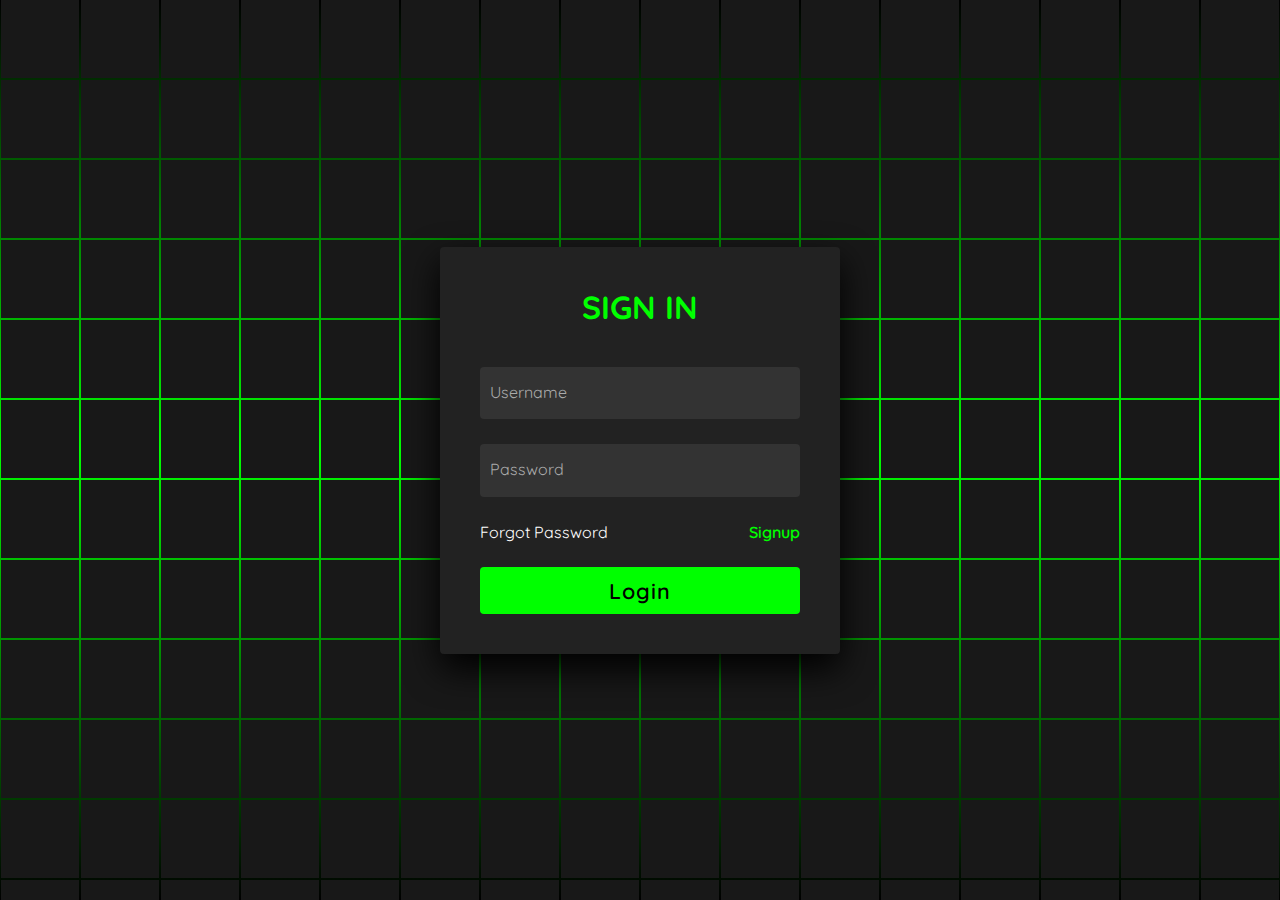
<file: login/Tampilan_login/dist/index.html>
<!DOCTYPE html>
<html lang="en" >
<head>
  <meta charset="UTF-8">
  <title>CodePen - Hacker Login Form</title>
  <link rel="stylesheet" href="./style.css">

</head>
<body>
<!-- partial:index.partial.html -->
<!doctype html>

<html lang="en"> 

 <head> 

  <meta charset="UTF-8"> 

  <title>CodePen - Animated Login Form using Html &amp; CSS Only</title> 

  <link rel="stylesheet" href="./style.css"> 

 </head> 

 <body> <!-- partial:index.partial.html --> 

  <section> <span></span> <span></span> <span></span> <span></span> <span></span> <span></span> <span></span> <span></span> <span></span> <span></span> <span></span> <span></span> <span></span> <span></span> <span></span> <span></span> <span></span> <span></span> <span></span> <span></span> <span></span> <span></span> <span></span> <span></span> <span></span> <span></span> <span></span> <span></span> <span></span> <span></span> <span></span> <span></span> <span></span> <span></span> <span></span> <span></span> <span></span> <span></span> <span></span> <span></span> <span></span> <span></span> <span></span> <span></span> <span></span> <span></span> <span></span> <span></span> <span></span> <span></span> <span></span> <span></span> <span></span> <span></span> <span></span> <span></span> <span></span> <span></span> <span></span> <span></span> <span></span> <span></span> <span></span> <span></span> <span></span> <span></span> <span></span> <span></span> <span></span> <span></span> <span></span> <span></span> <span></span> <span></span> <span></span> <span></span> <span></span> <span></span> <span></span> <span></span> <span></span> <span></span> <span></span> <span></span> <span></span> <span></span> <span></span> <span></span> <span></span> <span></span> <span></span> <span></span> <span></span> <span></span> <span></span> <span></span> <span></span> <span></span> <span></span> <span></span> <span></span> <span></span> <span></span> <span></span> <span></span> <span></span> <span></span> <span></span> <span></span> <span></span> <span></span> <span></span> <span></span> <span></span> <span></span> <span></span> <span></span> <span></span> <span></span> <span></span> <span></span> <span></span> <span></span> <span></span> <span></span> <span></span> <span></span> <span></span> <span></span> <span></span> <span></span> <span></span> <span></span> <span></span> <span></span> <span></span> <span></span> <span></span> <span></span> <span></span> <span></span> <span></span> <span></span> <span></span> <span></span> <span></span> <span></span> <span></span> <span></span> <span></span> <span></span> <span></span> <span></span> <span></span> <span></span> <span></span> <span></span> <span></span> <span></span> <span></span> <span></span> <span></span> <span></span> <span></span> <span></span> <span></span> <span></span> <span></span> <span></span> <span></span> <span></span> <span></span> <span></span> <span></span> <span></span> <span></span> <span></span> <span></span> <span></span> <span></span> <span></span> <span></span> <span></span> <span></span> <span></span> <span></span> <span></span> <span></span> <span></span> <span></span> <span></span> <span></span> <span></span> <span></span> <span></span> <span></span> <span></span> <span></span> <span></span> <span></span> <span></span> <span></span> <span></span> <span></span> <span></span> <span></span> <span></span> <span></span> <span></span> <span></span> <span></span> <span></span> <span></span> <span></span> <span></span> <span></span> <span></span> <span></span> <span></span> <span></span> <span></span> <span></span> <span></span> <span></span> <span></span> <span></span> <span></span> <span></span> <span></span> <span></span> <span></span> <span></span> <span></span> <span></span> <span></span> <span></span> <span></span> <span></span> <span></span> <span></span> <span></span> <span></span> <span></span> <span></span> <span></span> <span></span> <span></span> <span></span> <span></span> <span></span> <span></span> <span></span> <span></span> <span></span> <span></span> <span></span> <span></span> <span></span> <span></span> <span></span> 

   <div class="signin"> 

    <div class="content"> 

     <h2>Sign In</h2> 

     <div class="form"> 

      <div class="inputBox"> 

       <input type="text" required> <i>Username</i> 

      </div> 

      <div class="inputBox"> 

       <input type="password" required> <i>Password</i> 

      </div> 

      <div class="links"> <a href="#">Forgot Password</a> <a href="#">Signup</a> 

      </div> 

      <div class="inputBox"> 

       <input type="submit" value="Login"> 

      </div> 

     </div> 

    </div> 

   </div> 

  </section> <!-- partial --> 

 </body>

</html>
<!-- partial -->
  
</body>
</html>
</file>
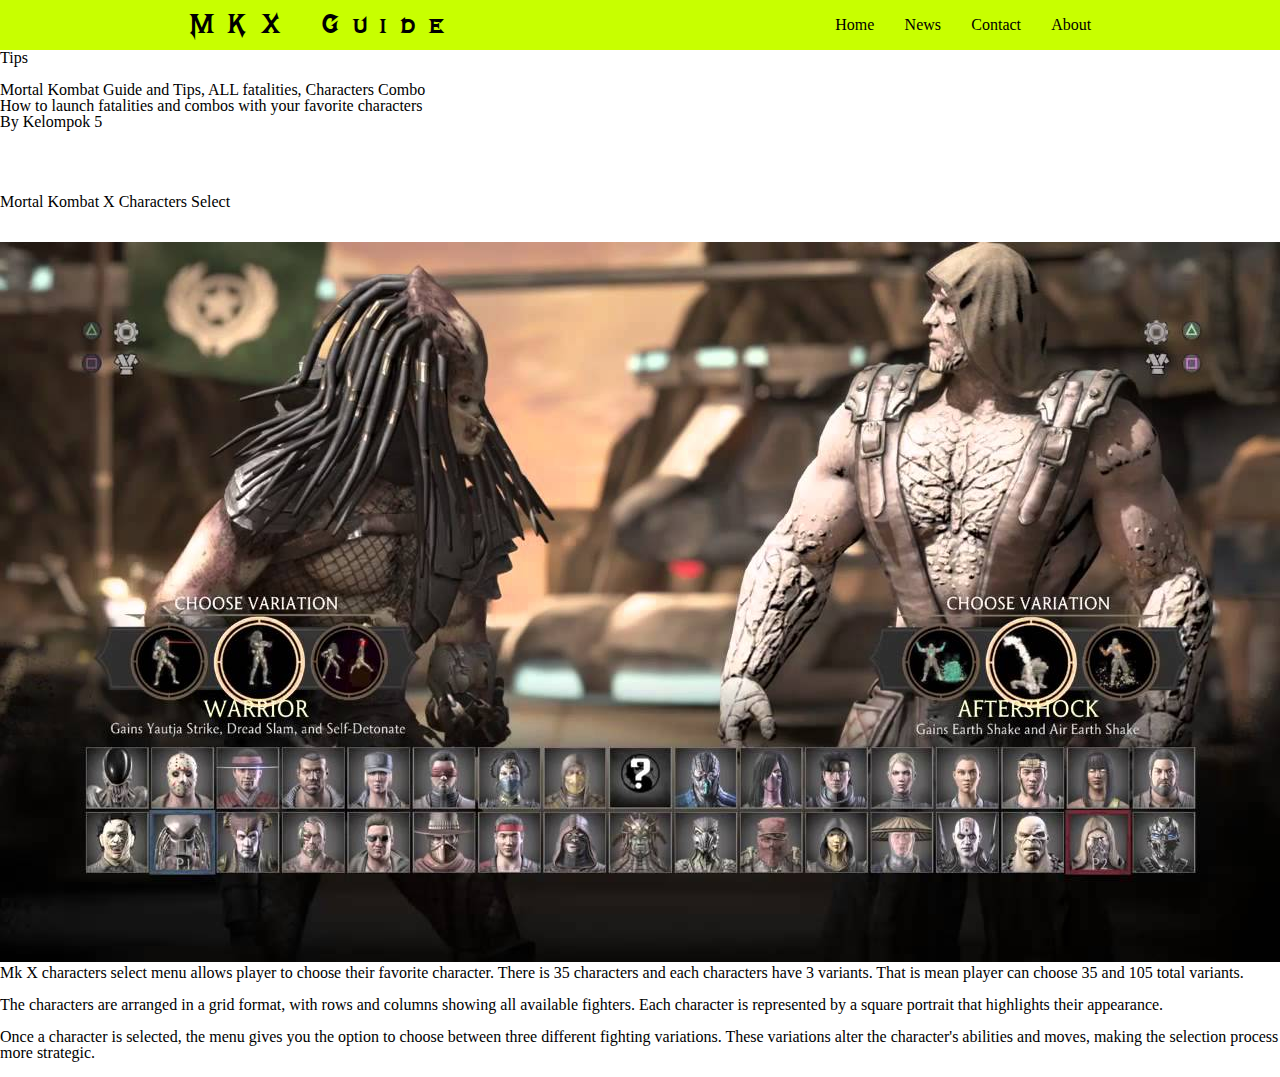
<file: Project.html>
<!DOCTYPE html>
<html lang="en">
<head>
    <meta charset="UTF-8">
    <meta name="viewport" content="width=device-width, initial-scale=1.0">
    <title>MKX Guide</title>
    <link rel="stylesheet" href="Project.css">
</head>
<body>

    <header>
        <div class="logo">
            <h1>MKX Guide</h1>
        </div>

        <ul class="navbar">
            <li><a class="active" href="#home">Home</a></li>
            <li><a href="#news">News</a></li>
            <li><a href="#contact">Contact</a></li>
            <li class="right"><a href="#about">About</a></li>
          </ul>

        <div class="menu-toggle">
            <input type="checkbox">
            <span></span>
            <span></span>
            <span></span>
        </div>
    </header>

    <div class="top-img">

    </div>

    <div class="detail">
        <p>Tips</p>
        <br>
        <h1>Mortal Kombat Guide and Tips, ALL fatalities, Characters Combo</h1>
        <p class="p2">How to launch fatalities and combos with your favorite characters</p>
    </div>

    <div class="wrapper">
        <div class="by"></div>
        <p>By Kelompok 5 </p>
    </div>
    <br>
    <br>
    <div class="img-detail">

    </div>
    <br>
    <br>

    <div class="container-menu">
        <h1>Mortal Kombat X Characters Select</h1>
        <br>
        <br>
        <div class="mk-menu">
            <img src="gambar/mk-menu3.jpg" alt="">
            <p>Mk X characters select menu allows player to choose their favorite character. There is 35 characters and each characters have 3 variants. That is mean player can choose 35 and 105 total variants. <br> <br>
             The characters are arranged in a grid format, with rows and columns showing all available fighters. Each character is represented by a square portrait that highlights their appearance. <br> <br>
            Once a character is selected, the menu gives you the option to choose between three different fighting variations. These variations alter the character's abilities and moves, making the selection process more strategic. <br><br></p>
            
        </div>
    </div>



    <script src="script.js"></script>
</body>
</html>
</file>
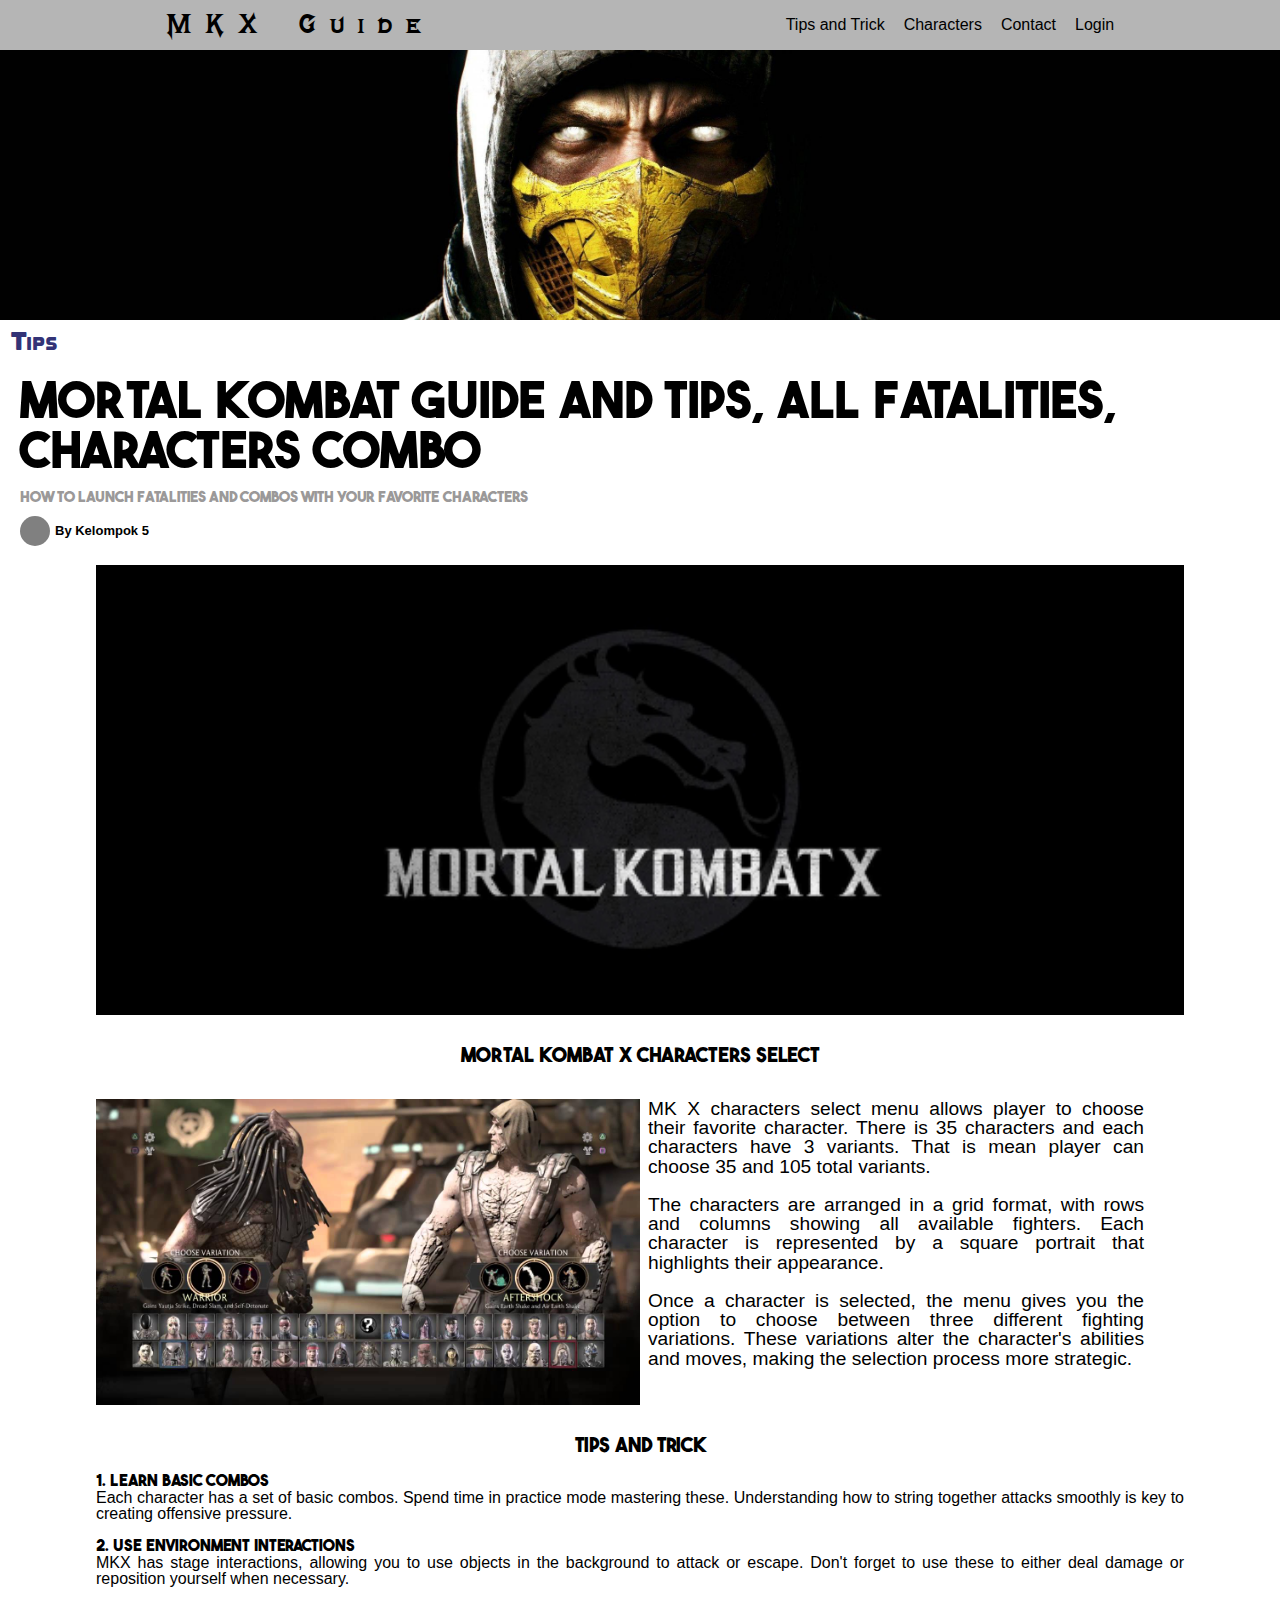
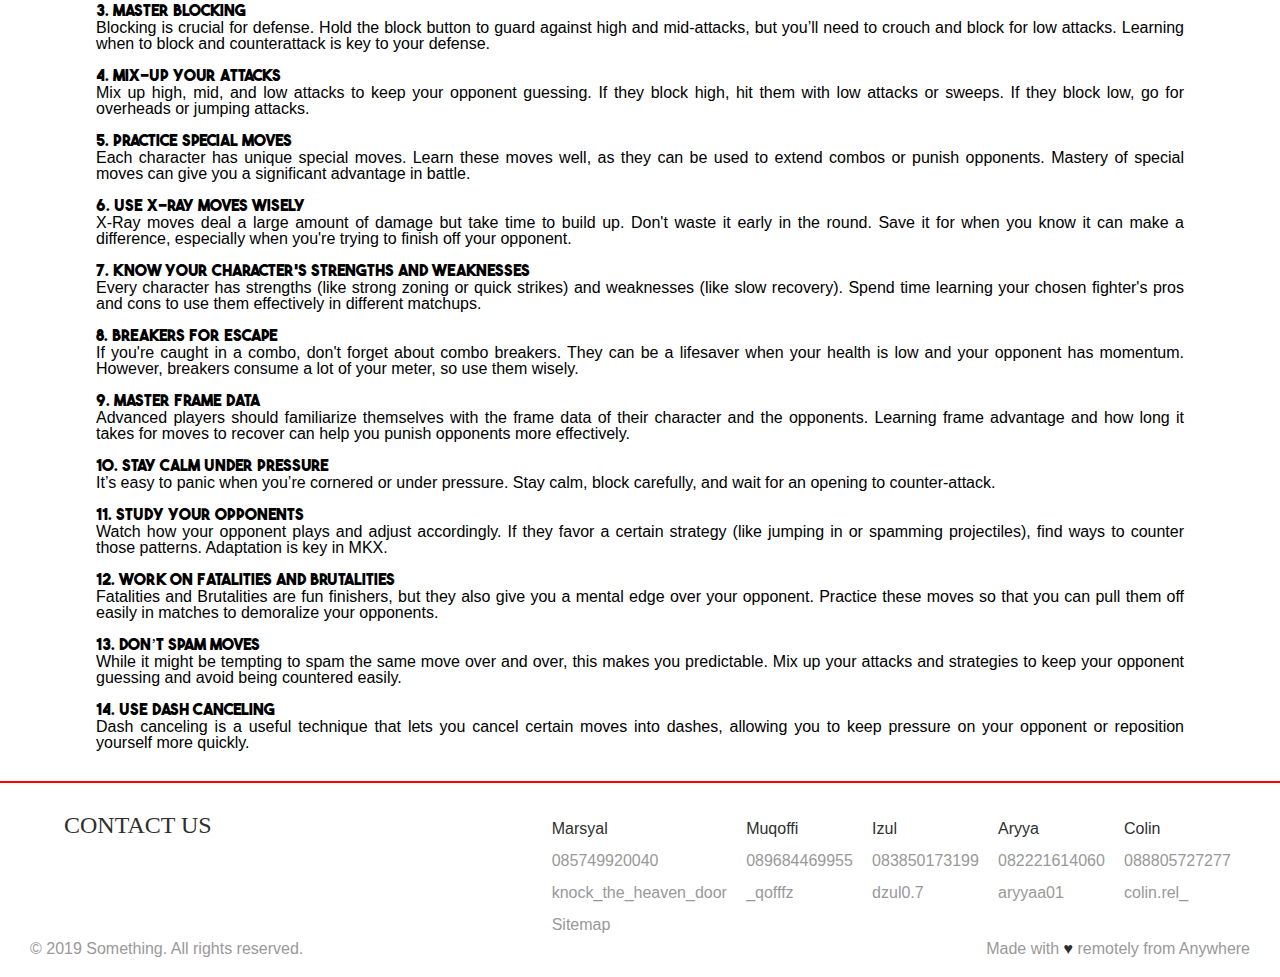
<file: Project2.html>
<!DOCTYPE html>
<html lang="en">
<head>
    <meta charset="UTF-8">
    <meta name="viewport" content="width=device-width, initial-scale=1.0">
    <title>MKX Guide</title>
    <link rel="stylesheet" href="Project2.css">
</head>
<body>

    <header>
        <div class="logo">
            <h1>MKX Guide</h1>
        </div>

        <ul class="navbar">
            <li><a class="active" href="#Tips-Trick">Tips and Trick</a></li>
            <li><a href="Alien Guide.html">Characters</a></li>
            <li><a href="#contact">Contact</a></li>
            <li class="right"><a href="login/login.html">Login</a></li>
          </ul>

        <div class="menu-toggle">
            <input type="checkbox">
            <span></span>
            <span></span>
            <span></span>
        </div>
    </header>

    <div class="top-img">

    </div>

    <div class="detail">
        <p>Tips</p>
        <br>
        <h1>Mortal Kombat Guide and Tips, ALL fatalities, Characters Combo</h1>
        <p class="p2">How to launch fatalities and combos with your favorite characters</p>
    </div>

    <div class="wrapper">
        <div class="by"></div>
        <p>By Kelompok 5 </p>
    </div>
    <br>
    <br>
    <div class="img-detail">

    </div>
    <br>
    <br>

    <div class="container-menu">
        <h1>Mortal Kombat X Characters Select</h1>
        <br>
        <br>
        <div class="hero">
            <img src="gambar/mk-menu3.jpg" alt="">
            <p>MK X characters select menu allows player to choose their favorite character. There is 35 characters and each characters have 3 variants. That is mean player can choose 35 and 105 total variants. <br> <br>
                The characters are arranged in a grid format, with rows and columns showing all available fighters. Each character is represented by a square portrait that highlights their appearance. <br> <br>
               Once a character is selected, the menu gives you the option to choose between three different fighting variations. These variations alter the character's abilities and moves, making the selection process more strategic. <br><br>
            </p>
        </div>
        <br>
        <br>
        <h1 id="Tips-Trick">Tips and Trick</h1>
        <br>
        <p class="tips-trick">
            <span>1. Learn Basic Combos</span>
            <br>
            Each character has a set of basic combos. Spend time in practice mode mastering these. Understanding how to string together attacks smoothly is key to creating offensive pressure.
            <br>
            <br>
            <span>2. Use Environment Interactions</span>
            <br>
            MKX has stage interactions, allowing you to use objects in the background to attack or escape. Don't forget to use these to either deal damage or reposition yourself when necessary.
            <br>
            <br>
            <span>3. Master Blocking</span>
            <br>
            Blocking is crucial for defense. Hold the block button to guard against high and mid-attacks, but you’ll need to crouch and block for low attacks. Learning when to block and counterattack is key to your defense.
            <br>
            <br>
            <span>4. Mix-Up Your Attacks</span>
            <br>
            Mix up high, mid, and low attacks to keep your opponent guessing. If they block high, hit them with low attacks or sweeps. If they block low, go for overheads or jumping attacks.
            <br>
            <br>
            <span>5. Practice Special Moves</span>
            <br>
            Each character has unique special moves. Learn these moves well, as they can be used to extend combos or punish opponents. Mastery of special moves can give you a significant advantage in battle.
            <br>
            <br>
            <span>6. Use X-Ray Moves Wisely</span>
            <br>
            X-Ray moves deal a large amount of damage but take time to build up. Don't waste it early in the round. Save it for when you know it can make a difference, especially when you're trying to finish off your opponent.
            <br>
            <br>
            <span>7. Know Your Character's Strengths and Weaknesses</span>
            <br>
            Every character has strengths (like strong zoning or quick strikes) and weaknesses (like slow recovery). Spend time learning your chosen fighter's pros and cons to use them effectively in different matchups.
            <br>
            <br>
            <span>8. Breakers for Escape</span>
            <br>
            If you're caught in a combo, don't forget about combo breakers. They can be a lifesaver when your health is low and your opponent has momentum. However, breakers consume a lot of your meter, so use them wisely.
            <br>
            <br>
            <span>9. Master Frame Data</span>
            <br>
            Advanced players should familiarize themselves with the frame data of their character and the opponents. Learning frame advantage and how long it takes for moves to recover can help you punish opponents more effectively.
            <br>
            <br>
            <span>10. Stay Calm Under Pressure</span>
            <br>
            It’s easy to panic when you’re cornered or under pressure. Stay calm, block carefully, and wait for an opening to counter-attack.
            <br>
            <br>
            <span>11. Study Your Opponents</span>
            <br>
            Watch how your opponent plays and adjust accordingly. If they favor a certain strategy (like jumping in or spamming projectiles), find ways to counter those patterns. Adaptation is key in MKX.
            <br>
            <br>
            <span>12. Work on Fatalities and Brutalities</span>
            <br>
            Fatalities and Brutalities are fun finishers, but they also give you a mental edge over your opponent. Practice these moves so that you can pull them off easily in matches to demoralize your opponents.
            <br>
            <br>
            <span>13. Don’t Spam Moves</span>
            <br>
            While it might be tempting to spam the same move over and over, this makes you predictable. Mix up your attacks and strategies to keep your opponent guessing and avoid being countered easily.
            <br>
            <br>
            <span>14. Use Dash Canceling</span>
            <br>
            Dash canceling is a useful technique that lets you cancel certain moves into dashes, allowing you to keep pressure on your opponent or reposition yourself more quickly.
        </p>
    </div>
        <footer id="contact" class="footer">
            <div class="footer__addr">
              <h1 class="footer__logo"> CONTACT US</h1>
            </div>
            
            <ul class="footer__nav">
              <li class="nav__item">
                <li class="nav__item">
                    <h2 class="nav__title">Marsyal</h2>
                    
                    <ul class="nav__ul">
                      <li>
                        <a href="https://wa.link/2of831">085749920040</a>
                      </li>
                      
                      <li>
                        <a href="https://www.instagram.com/knock_the_heaven_door?igsh=MWg3aXc0d3UxM3Jhcg==">knock_the_heaven_door</a>
                      </li>
                      
                      <li>
                        <a href="#">Sitemap</a>
                      </li>
                    </ul>
                  </li>
              
              <li class="nav__item">
                <h2 class="nav__title">Muqoffi</h2>
                
                <ul class="nav__ul">
                  <li>
                    <a href="https://wa.link/3mgf8a">089684469955</a>
                  </li>
                  
                  <li>
                    <a href="https://www.instagram.com/_qofffz/profilecard/?igsh=MTZ5ZDdrNDdmNDVtYg==">_qofffz</a>
                  </li>
                  

                </ul>
              </li>
              
              <li class="nav__item">
                <h2 class="nav__title">Izul</h2>
                
                <ul class="nav__ul">
                  <li>
                    <a href="https://wa.link/r8n8h3">083850173199</a>
                  </li>
                  
                  <li>
                    <a href="https://www.instagram.com/dzul0.7/profilecard/?igsh=MW51OWI3OHBpNjYxbg==">dzul0.7</a>
                  </li>
                  
 
                </ul>
              </li>

              <li class="nav__item">
                <h2 class="nav__title">Aryya</h2>
                
                <ul class="nav__ul">
                  <li>
                    <a href="https://wa.link/7tn9mr">082221614060</a>
                  </li>
                  
                  <li>
                    <a href="https://www.instagram.com/aryyaa01_/profilecard/?igsh=MXF1NHRoZmR6azRuZw==">aryyaa01</a>
                  </li>
                  

                </ul>
              </li>

              <li class="nav__item">
                <h2 class="nav__title">Colin</h2>
                
                <ul class="nav__ul">
                  <li>
                    <a href="https://wa.link/zwoghl">088805727277</a>
                  </li>
                  
                  <li>
                    <a href="https://www.instagram.com/colin.rel_/profilecard/?igsh=enF6N3FubGFiZXBp">colin.rel_</a>
                  </li>
                  

                </ul>
              </li>
            </ul>
            
            <div class="legal">
              <p>&copy; 2019 Something. All rights reserved.</p>
              
              <div class="legal__links">
                <span>Made with <span class="heart">♥</span> remotely from Anywhere</span>
              </div>
            </div>
          </footer>
        


</body>
</html>
</file>
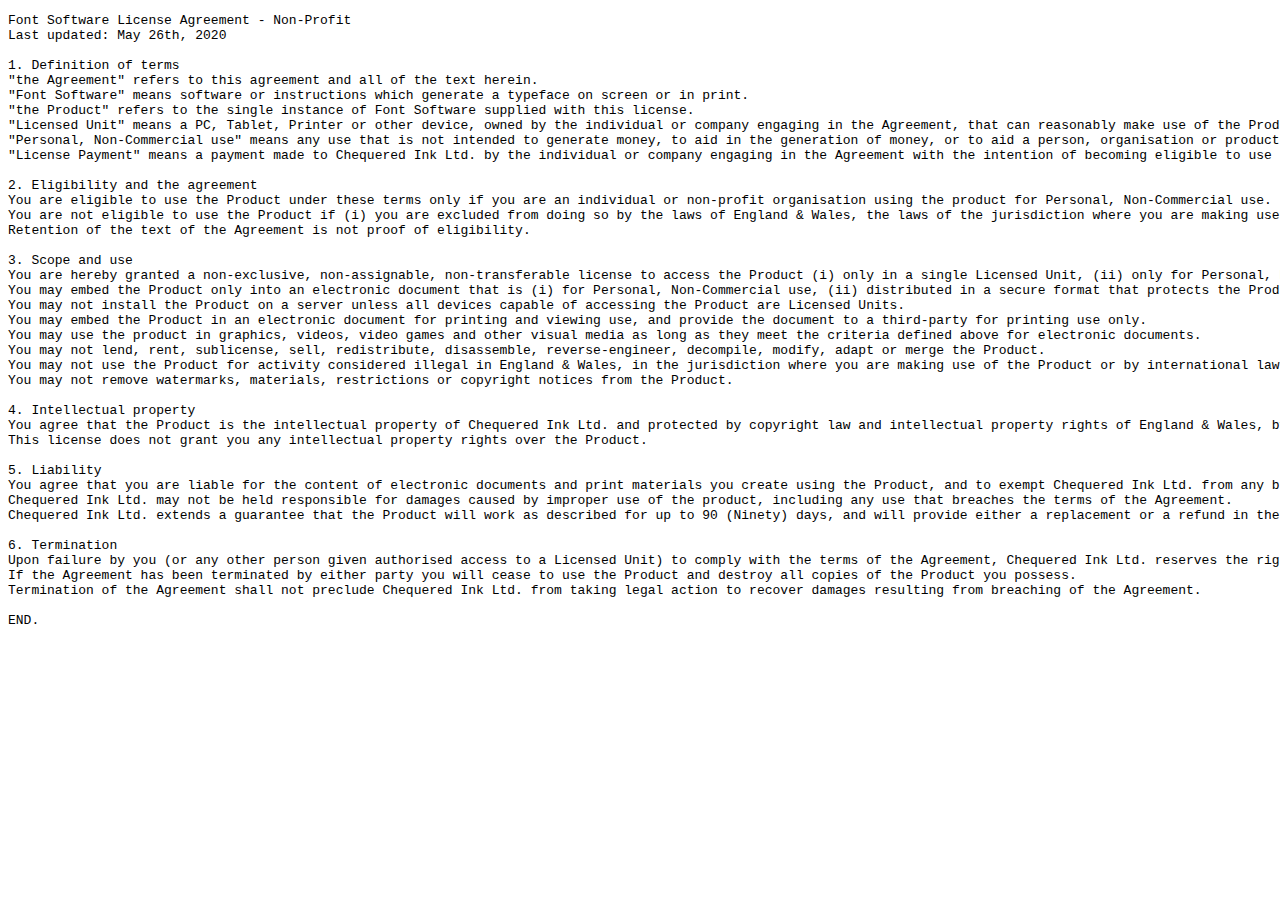
<file: font/FSLA_NonCommercial_License.html>
<!DOCTYPE html>
<html>
<head>
<title>Font Software License Agreement - Non-Commercial</title>
</head>
<body>
<pre>
Font Software License Agreement - Non-Profit
Last updated: May 26th, 2020

1. Definition of terms
"the Agreement" refers to this agreement and all of the text herein.
"Font Software" means software or instructions which generate a typeface on screen or in print.
"the Product" refers to the single instance of Font Software supplied with this license.
"Licensed Unit" means a PC, Tablet, Printer or other device, owned by the individual or company engaging in the Agreement, that can reasonably make use of the Product.
"Personal, Non-Commercial use" means any use that is not intended to generate money, to aid in the generation of money, or to aid a person, organisation or product with the aim of commercial success.
"License Payment" means a payment made to Chequered Ink Ltd. by the individual or company engaging in the Agreement with the intention of becoming eligible to use the Product.

2. Eligibility and the agreement
You are eligible to use the Product under these terms only if you are an individual or non-profit organisation using the product for Personal, Non-Commercial use.
You are not eligible to use the Product if (i) you are excluded from doing so by the laws of England & Wales, the laws of the jurisdiction where you are making use of the Product, or by international law, (ii) you intend to use the Product for criminal activity, (iii) you fail to meet the eligibility criteria above, or (iv) the Agreement has been previously terminated by Chequered Ink Ltd.
Retention of the text of the Agreement is not proof of eligibility.

3. Scope and use
You are hereby granted a non-exclusive, non-assignable, non-transferable license to access the Product (i) only in a single Licensed Unit, (ii) only for Personal, Non-Commercial use, and (iii) subject to the terms and conditions of the Agreement.
You may embed the Product only into an electronic document that is (i) for Personal, Non-Commercial use, (ii) distributed in a secure format that protects the Product from extraction, (iii) not designed to serve the same function as the product, i.e. the document must not allow end-users to use glyphs from the Product for use in their own documents.
You may not install the Product on a server unless all devices capable of accessing the Product are Licensed Units.
You may embed the Product in an electronic document for printing and viewing use, and provide the document to a third-party for printing use only.
You may use the product in graphics, videos, video games and other visual media as long as they meet the criteria defined above for electronic documents.
You may not lend, rent, sublicense, sell, redistribute, disassemble, reverse-engineer, decompile, modify, adapt or merge the Product.
You may not use the Product for activity considered illegal in England & Wales, in the jurisdiction where you are making use of the Product or by international law.
You may not remove watermarks, materials, restrictions or copyright notices from the Product.

4. Intellectual property
You agree that the Product is the intellectual property of Chequered Ink Ltd. and protected by copyright law and intellectual property rights of England & Wales, by the copyright law and intellectual property rights of other nations and by international treaties.
This license does not grant you any intellectual property rights over the Product.

5. Liability
You agree that you are liable for the content of electronic documents and print materials you create using the Product, and to exempt Chequered Ink Ltd. from any blame following your own illegal use of the Product.
Chequered Ink Ltd. may not be held responsible for damages caused by improper use of the product, including any use that breaches the terms of the Agreement.
Chequered Ink Ltd. extends a guarantee that the Product will work as described for up to 90 (Ninety) days, and will provide either a replacement or a refund in the event that the Product demonstrably ceases to function. The maximum refund Chequered Ink Ltd. will pay will not exceed the original License Payment.

6. Termination
Upon failure by you (or any other person given authorised access to a Licensed Unit) to comply with the terms of the Agreement, Chequered Ink Ltd. reserves the right to terminate the Agreement.
If the Agreement has been terminated by either party you will cease to use the Product and destroy all copies of the Product you possess.
Termination of the Agreement shall not preclude Chequered Ink Ltd. from taking legal action to recover damages resulting from breaching of the Agreement.

END.
</pre>
</body>
</html>
</file>
<file: login/Tampilan_login/dist/style.css>
@import url('https://fonts.googleapis.com/css2?family=Quicksand:wght@300;400;500;600;700&display=swap');
*
{
  margin: 0;
  padding: 0;
  box-sizing: border-box;
  font-family: 'Quicksand', sans-serif;
}
body 
{
  display: flex;
  justify-content: center;
  align-items: center;
  min-height: 100vh;
  background: #000;
}
section 
{
  position: absolute;
  width: 100vw;
  height: 100vh;
  display: flex;
  justify-content: center;
  align-items: center;
  gap: 2px;
  flex-wrap: wrap;
  overflow: hidden;
}
section::before 
{
  content: '';
  position: absolute;
  width: 100%;
  height: 100%;
  background: linear-gradient(#000,#0f0,#000);
  animation: animate 5s linear infinite;
}
@keyframes animate 
{
  0%
  {
    transform: translateY(-100%);
  }
  100%
  {
    transform: translateY(100%);
  }
}
section span 
{
  position: relative;
  display: block;
  width: calc(6.25vw - 2px);
  height: calc(6.25vw - 2px);
  background: #181818;
  z-index: 2;
  transition: 1.5s;
}
section span:hover 
{
  background: #0f0;
  transition: 0s;
}

section .signin
{
  position: absolute;
  width: 400px;
  background: #222;  
  z-index: 1000;
  display: flex;
  justify-content: center;
  align-items: center;
  padding: 40px;
  border-radius: 4px;
  box-shadow: 0 15px 35px rgba(0,0,0,9);
}
section .signin .content 
{
  position: relative;
  width: 100%;
  display: flex;
  justify-content: center;
  align-items: center;
  flex-direction: column;
  gap: 40px;
}
section .signin .content h2 
{
  font-size: 2em;
  color: #0f0;
  text-transform: uppercase;
}
section .signin .content .form 
{
  width: 100%;
  display: flex;
  flex-direction: column;
  gap: 25px;
}
section .signin .content .form .inputBox
{
  position: relative;
  width: 100%;
}
section .signin .content .form .inputBox input 
{
  position: relative;
  width: 100%;
  background: #333;
  border: none;
  outline: none;
  padding: 25px 10px 7.5px;
  border-radius: 4px;
  color: #fff;
  font-weight: 500;
  font-size: 1em;
}
section .signin .content .form .inputBox i 
{
  position: absolute;
  left: 0;
  padding: 15px 10px;
  font-style: normal;
  color: #aaa;
  transition: 0.5s;
  pointer-events: none;
}
.signin .content .form .inputBox input:focus ~ i,
.signin .content .form .inputBox input:valid ~ i
{
  transform: translateY(-7.5px);
  font-size: 0.8em;
  color: #fff;
}
.signin .content .form .links 
{
  position: relative;
  width: 100%;
  display: flex;
  justify-content: space-between;
}
.signin .content .form .links a 
{
  color: #fff;
  text-decoration: none;
}
.signin .content .form .links a:nth-child(2)
{
  color: #0f0;
  font-weight: 600;
}
.signin .content .form .inputBox input[type="submit"]
{
  padding: 10px;
  background: #0f0;
  color: #000;
  font-weight: 600;
  font-size: 1.35em;
  letter-spacing: 0.05em;
  cursor: pointer;
}
input[type="submit"]:active
{
  opacity: 0.6;
}
@media (max-width: 900px)
{
  section span 
  {
    width: calc(10vw - 2px);
    height: calc(10vw - 2px);
  }
}
@media (max-width: 600px)
{
  section span 
  {
    width: calc(20vw - 2px);
    height: calc(20vw - 2px);
  }
}
</file>
<file: Project.css>
/* http://meyerweb.com/eric/tools/css/reset/ 
   v2.0 | 20110126
   License: none (public domain)
*/

html,
body,
div,
span,
applet,
object,
iframe,
h1,
h2,
h3,
h4,
h5,
h6,
p,
blockquote,
pre,
a,
abbr,
acronym,
address,
big,
cite,
code,
del,
dfn,
em,
img,
ins,
kbd,
q,
s,
samp,
small,
strike,
strong,
sub,
sup,
tt,
var,
b,
u,
i,
center,
dl,
dt,
dd,
ol,
ul,
li,
fieldset,
form,
label,
legend,
table,
caption,
tbody,
tfoot,
thead,
tr,
th,
td,
article,
aside,
canvas,
details,
embed,
figure,
figcaption,
footer,
header,
hgroup,
menu,
nav,
output,
ruby,
section,
summary,
time,
mark,
audio,
video {
	margin: 0;
	padding: 0;
	border: 0;
	font-size: 100%;
	font: inherit;
	vertical-align: baseline;
}

/* HTML5 display-role reset for older browsers */
article,
aside,
details,
figcaption,
figure,
footer,
header,
hgroup,
menu,
nav,
section {
	display: block;
}

body {
	line-height: 1;
}

ol,
ul {
	list-style: none;
}

blockquote,
q {
	quotes: none;
}

blockquote:before,
blockquote:after,
q:before,
q:after {
	content: '';
	content: none;
}

table {
	border-collapse: collapse;
	border-spacing: 0;
}

/* css reset */


@font-face {
	font-family: 'mk4';
	src: url(font/MK4.TTF);
}

@font-face {
	font-family: Bluffolk;
	src: url(font/Bluffolk.otf);
}

@font-face {
	font-family: BOLD;
	src: url(font/THE\ BOLD\ FONT\ -\ FREE\ VERSION\ -\ 2023.otf);
}

@font-face {
	font-family: logo;
	src: url(font/MK4.TTF);
}

/* FONT */

body {
	overflow-x: hidden;
}

header {
	display: flex;
	background-color: rgb(200, 255, 0);
	justify-content: space-around;
	height: 50px;
	align-items: center;
}

header ul {
	display: flex;
	width: 20%;
	justify-content: space-between;
}

header ul li a {
	text-decoration: none;
	color: rgb(0, 0, 0);
}

header ul li a:hover {
	text-decoration: underline;
}

header .logo h1 {
	font-family: logo;
	font-size: 30px;
	letter-spacing: 1vw;
}

/* hamburger menu */

.menu-toggle {
	display: none;
	flex-direction: column;
	height: 15px;
	justify-content: space-between;
	position: relative;

}

.menu-toggle span {
	display: block;
	width: 28px;
	height: 2px;
	background-color: rgb(255, 255, 255);
	position: relative;
	transition: all 0.5s;
}

.menu-toggle input {
	position: absolute;
	width: 30px;
	height: 30px;
	top: -8px;
	left: -6px;
	opacity: 0;
	cursor: pointer;
	z-index: 2;
}

/* hamburger menu animation */

.menu-toggle span:nth-child(2) {
	transform-origin: 0 0;
}

.menu-toggle span:nth-child(4) {
	transform-origin: 0 100%;
}

.menu-toggle input:checked~span:nth-child(2) {
	transform: rotate(33deg) translate(-1px, -1px);
}

.menu-toggle input:checked~span:nth-child(4) {
	transform: rotate(-33deg) translate(-1px, 0);
}

.menu-toggle input:checked~span:nth-child(3) {
	opacity: 0;
	transform: scale(0);
}

/* ukuran tablet */

@media screen and (max-width: 768px) {
	header ul {
		width: 30%;
	}
}

/* ukuran mobile */

@media screen and (max-width: 576px) {
	.menu-toggle {
		display: flex;
		z-index: 2;
	}

	header ul {
		position: absolute;
		right: 0;
		top: 0;
		width: 80%;
		height: 100vh;
		background-color: rgb(187, 255, 0);
		flex-direction: column;
		align-items: center;
		justify-content: space-evenly;
		z-index: 1;
		transform: translateX(100%);
		transition: all 1s;
		opacity: 0;
	}

	header ul.slide {
		opacity: 1;
		transform: translateX(0);
	}

	/* FONT */

	body {
		margin: 0;
	}

	ul.navbar {
		list-style-type: none;
		margin: 0;
		padding: 0;
		overflow: hidden;
		background-color: #333;
	}

	ul.navbar li {
		float: left;
	}

	ul.navbar li a {
		display: block;
		color: white;
		text-align: center;
		padding: 14px 16px;
		text-decoration: none;
	}

	ul.navbar li a:hover:not(.active) {
		background-color: #111;
	}

	ul.navbar li a.active {
		background-color: #04AA6D;
	}

	ul.navbar li.right {
		float: right;
	}

	@media screen and (max-width: 600px) {

		ul.navbar li.right,
		ul.navbar li {
			float: none;
		}
	}

	/*navbar*/

	.top-img {
		background-color: salmon;
		width: 100%;
		height: 270px;
		background-image: url(gambar/mk.jpg);
		background-repeat: no-repeat;
		background-size: cover;
		background-position: 0vw -19vh;
	}

	/* ukuran tablet */

	@media screen and (max-width: 768px) {
		.top-img {
			background-image: url(gambar/mk.jpg);
		}
	}

	/* ukuran handphone */

	@media screen and (max-width: 576px) {
		.top-img {
			background-image: url(gambar/mk.jpg);
			background-size: cover;
			background-position: -13vw 0vh;
		}
	}

	/* top img */
	.detail p {
		color: rgb(51, 51, 118);
		font-size: 25px;
		padding: 10px;
		font-family: Bluffolk;
	}

	.detail h1 {
		font-size: 50px;
		font-family: BOLD;
		padding-left: 20px;
	}

	.detail .p2 {
		font-family: BOLD;
		font-size: 15px;
		padding-left: 20px;
		color: rgb(155, 153, 153);
	}

	.wrapper {
		display: inline-flex;
		width: 500px;
		height: 25px;
		background-color: rgb(255, 255, 255);
		position: relative;
		left: 20px;
	}

	.wrapper .by {
		width: 30px;
		height: 30px;
		background-color: gray;
		border-radius: 50%;
	}

	.wrapper p {
		margin-top: 8px;
		margin-left: 5px;
		font-family: Arial, Helvetica, sans-serif;
		font-size: 13px;
		font-weight: bold
	}

	.img-detail {
		width: 85%;
		height: 450px;
		background-color: #04AA6D;
		margin: auto;
		background-image: url(gambar/gambar-isi.jpg);
		background-repeat: no-repeat;
		background-size: cover;
		background-position: center;
	}

	.container-menu h1 {
		font-size: 25px;
		font-family: BOLD;
		padding-left: 20px;
	}

	.mk-menu {
		position: absolute;
		left: 135px;
		display: flex;
	}

	.mk-menu img {
		width: 50vw;
		height: 50vh
	}

	.mk-menu p {
		margin-left: 10px;
		margin-right: 120px;
		font-size: large;
	}
}
</file>
<file: Project2.css>
/* http://meyerweb.com/eric/tools/css/reset/ 
   v2.0 | 20110126
   License: none (public domain)
*/

html, body, div, span, applet, object, iframe,
h1, h2, h3, h4, h5, h6, p, blockquote, pre,
a, abbr, acronym, address, big, cite, code,
del, dfn, em, img, ins, kbd, q, s, samp,
small, strike, strong, sub, sup, tt, var,
b, u, i, center,
dl, dt, dd, ol, ul, li,
fieldset, form, label, legend,
table, caption, tbody, tfoot, thead, tr, th, td,
article, aside, canvas, details, embed, 
figure, figcaption, footer, header, hgroup, 
menu, nav, output, ruby, section, summary,
time, mark, audio, video {
	margin: 0;
	padding: 0;
	border: 0;
	font-size: 100%;
	font: inherit;
	vertical-align: baseline;
}
/* HTML5 display-role reset for older browsers */
article, aside, details, figcaption, figure, 
footer, header, hgroup, menu, nav, section {
	display: block;
}
body {
	line-height: 1;
}
ol, ul {
	list-style: none;
}
blockquote, q {
	quotes: none;
}
blockquote:before, blockquote:after,
q:before, q:after {
	content: '';
	content: none;
}
table {
	border-collapse: collapse;
	border-spacing: 0;
}

/* css reset */


@font-face {
	font-family: 'mk4';
	src: url(font/MK4.TTF);
}

@font-face {
	font-family: Bluffolk;
	src: url(font/Bluffolk.otf);
}

@font-face {
	font-family: BOLD;
	src: url(font/THE\ BOLD\ FONT\ -\ FREE\ VERSION\ -\ 2023.otf);
}

@font-face {
	font-family: logo;
	src: url(font/MK4.TTF);
}
/* FONT */

body {
	overflow-x: hidden;
	font-family: Arial, Helvetica, sans-serif;
	background-color: rgb(255, 255, 255);
}

header {
	display: flex;
	background-color: rgb(181, 181, 181);
	justify-content: space-around;
	height: 50px;
	align-items: center;
}

header ul {
	display: flex;
	width: 20%;
	justify-content: space-between;
}

header ul li a{
	text-decoration: none;
	color: rgb(0, 0, 0);
}

header ul li a:hover{
	text-decoration: underline;
}

header .logo h1 {
	font-family: logo;
	font-size: 30px;
	letter-spacing: 1vw;
}

.navbar {
	width: auto;
}

.navbar li {
	margin-left: 19px;
}

/* header */

.detail p {
	color: rgb(51, 51, 118);
	font-size: 25px;
	padding: 10px;
	font-family: Bluffolk;
}

.detail h1 {
	font-size: 50px;
	font-family: BOLD;
	padding-left: 20px;
	color: black;
}

.detail .p2 {
	font-family: BOLD;
	font-size: 15px;
	padding-left: 20px;
	color: rgb(155, 153, 153);
}

.wrapper {
	display: inline-flex;
	width: 500px;
	height: 25px;
	background-color: rgb(255, 255, 255);
	position: relative;
	left: 20px;
	color: rgb(0, 0, 0);
}

.wrapper .by {
	width: 30px;
	height: 30px;
	background-color: gray;
	border-radius: 50%;
}

.wrapper p {
	margin-top: 8px;
	margin-left: 5px;
	font-family: Arial, Helvetica, sans-serif;
	font-size: 13px;
	font-weight: bold
}

.img-detail {
	width: 85%;
	height: 450px;
	background-color: #04AA6D;
	margin: auto;
	background-image: url(gambar/gambar-isi.jpg);
	background-repeat: no-repeat;
	background-size: cover;
	background-position: center;
}

.container-menu {
	width: 85%;
	margin: auto;
	background-color: rgb(255, 255, 255);
	position: relative;
}

.container-menu h1 {
	font-family: BOLD;
	font-size: 20px;
	text-align: center;
}

.container-menu #h1-2 {
	text-decoration: none;
}

/* container-menu */

/* footer style */

.hero {
	position: relative;
	display: flex;
}

.container-menu .hero img {
	width: 50%;
}

.container-menu .hero p {
	margin-left: 8px;
	margin-right: 40px;
	text-align: justify;
	font-size: larger;
}

.main-content-trailer {
	background-color: #04AA6D;
	display: flex;
	position: relative;
}

/* main-content-trailer */

/* hero */

.tips-trick {
	text-align: justify;
}

.container-menu span {
	font-family: BOLD;
}

/* tips-trick */



.trailer-menu {
	width: 50%;

}

.trailer-menu h1 {
	margin-top: 23px;
}

/* trailer-menu */

/* hamburger menu */

.menu-toggle {
	display: none;
	flex-direction: column;
	height: 15px;
	justify-content: space-between;
	position: relative;
	
}

.menu-toggle span {
	display: block;
	width: 28px;
	height: 2px;
	background-color: rgb(255, 255, 255);
	position: relative;
	transition: all 0.5s;
}

.menu-toggle input {
	position: absolute;
	width: 30px;
	height: 30px;
	top: -8px;
	left: -6px;
	opacity: 0;
	cursor: pointer;
	z-index: 2;
}

/* hamburger menu animation */

.menu-toggle span:nth-child(2) {
	transform-origin: 0 0;
}

.menu-toggle span:nth-child(4) {
	transform-origin: 0 100%;
}

.menu-toggle input:checked ~ span:nth-child(2) {
	transform: rotate(33deg) translate(-1px, -1px);
}

.menu-toggle input:checked ~ span:nth-child(4) {
	transform: rotate(-33deg) translate(-1px, 0);
}

.menu-toggle input:checked ~ span:nth-child(3) {
	opacity: 0;
	transform: scale(0);
}



/* hero */

/* alien guide style */

/* header-characters style */
.characters-profile {
	width: 100%;
	background-color: aliceblue;
	border: gray solid 2px;
	border-radius: 10px
}
.container {
    width: 800px;
    margin: auto;
}

.footer {
    display: flex;
    flex-flow: row wrap;
    padding: 30px 30px 20px 30px;
    color: #2f2f2f;
    background-color: #fff;
    border-top: 2px solid #ff0000;
	margin-top: 30px;
  }
  
  .footer > * {
    flex:  1 100%;
  }
  
  .footer__addr {
    margin-right: 1.25em;
    margin-bottom: 2em;
  }
  
  .footer__logo {
    font-family: 'Pacifico', cursive;
    font-weight: 400;
    text-transform: uppercase;
    font-size: 1.5rem;
	position: absolute;
	left: 4rem;
  }
  
  .footer__addr h2 {
    margin-top: 1.3em;
    font-size: 15px;
    font-weight: 400;
  }
  
  .footer address {
    font-style: normal;
    color: #999;
  }
  
  .footer__btn {
    display: flex;
    align-items: center;
    justify-content: center;
    height: 36px;
    max-width: max-content;
    background-color: rgb(33, 33, 33, 0.07);
    border-radius: 100px;
    color: #2f2f2f;
    line-height: 0;
    margin: 0.6em 0;
    font-size: 1rem;
    padding: 0 1.3em;
  }
  
  .footer ul {
    list-style: none;
    padding-left: 0;
  }
  
  .footer li {
    line-height: 2em;
  }
  
  .footer a {
    text-decoration: none;
  }
  
  .footer__nav {
    display: flex;
    flex-flow: row wrap;
  }
  
  .footer__nav > * {
    flex: 1 50%;
    margin-right: 1.2em;
  }
  
  .nav__ul a {
    color: #999;
  }
  
  .nav__ul--extra {
    column-count: 2;
    column-gap: 1.25em;
  }
  
  .legal {
    display: flex;
    flex-wrap: wrap;
    color: #999;
  }
    
  .legal__links {
    display: flex;
    align-items: center;
  }
  
  .heart {
    color: #2f2f2f;
  }
  
  @media screen and (min-width: 24.375em) {
    .legal .legal__links {
      margin-left: auto;
    }
  }
  
  @media screen and (min-width: 40.375em) {
    .footer__nav > * {
      flex: 1;
    }
    
    .nav__item--extra {
      flex-grow: 2;
    }
    
    .footer__addr {
      flex: 1 0px;
    }
    
    .footer__nav {
      flex: 2 0px;
    }
  }
/* footer */

/* ukuran tablet */

@media screen and (max-width: 768px) {
	header ul {
		width: 30%;
	}
}

/* ukuran mobile */

@media screen and (max-width: 576px) {
	.menu-toggle {
		display: flex;
		z-index: 2;
	}
	header ul {
		position: absolute;
		right: 0;
		top: 0;
		width: 80%;
		height: 100vh;
		background-color: rgb(187, 255, 0);
		flex-direction: column;
		align-items: center;
		justify-content: space-evenly;
		z-index: 1;
		transform: translateX(100%);
		transition: all 1s;
		opacity: 1;
	}

	header ul.slide {
		opacity: 1;
		transform: translateX(0);
	}
}

/*navbar*/

.top-img {
	background-color: salmon;
	width: 100%;
	height: 270px;
	background-image: url(gambar/mk.jpg);
	background-repeat: no-repeat;
	background-size: cover;
	background-position: 0vw -19vh;
}

/* ukuran tablet */

@media screen and (max-width: 768px)  {
	.top-img {
		background-image: url(gambar/mk.jpg);
		background-size: cover;
		background-position: 0 100px;
	}
}


/* top img */
@media screen and (max-width: 576px) {

	
	.hero img {
		width: 20vw;
		height: 20vh;
	}
}
</file>
